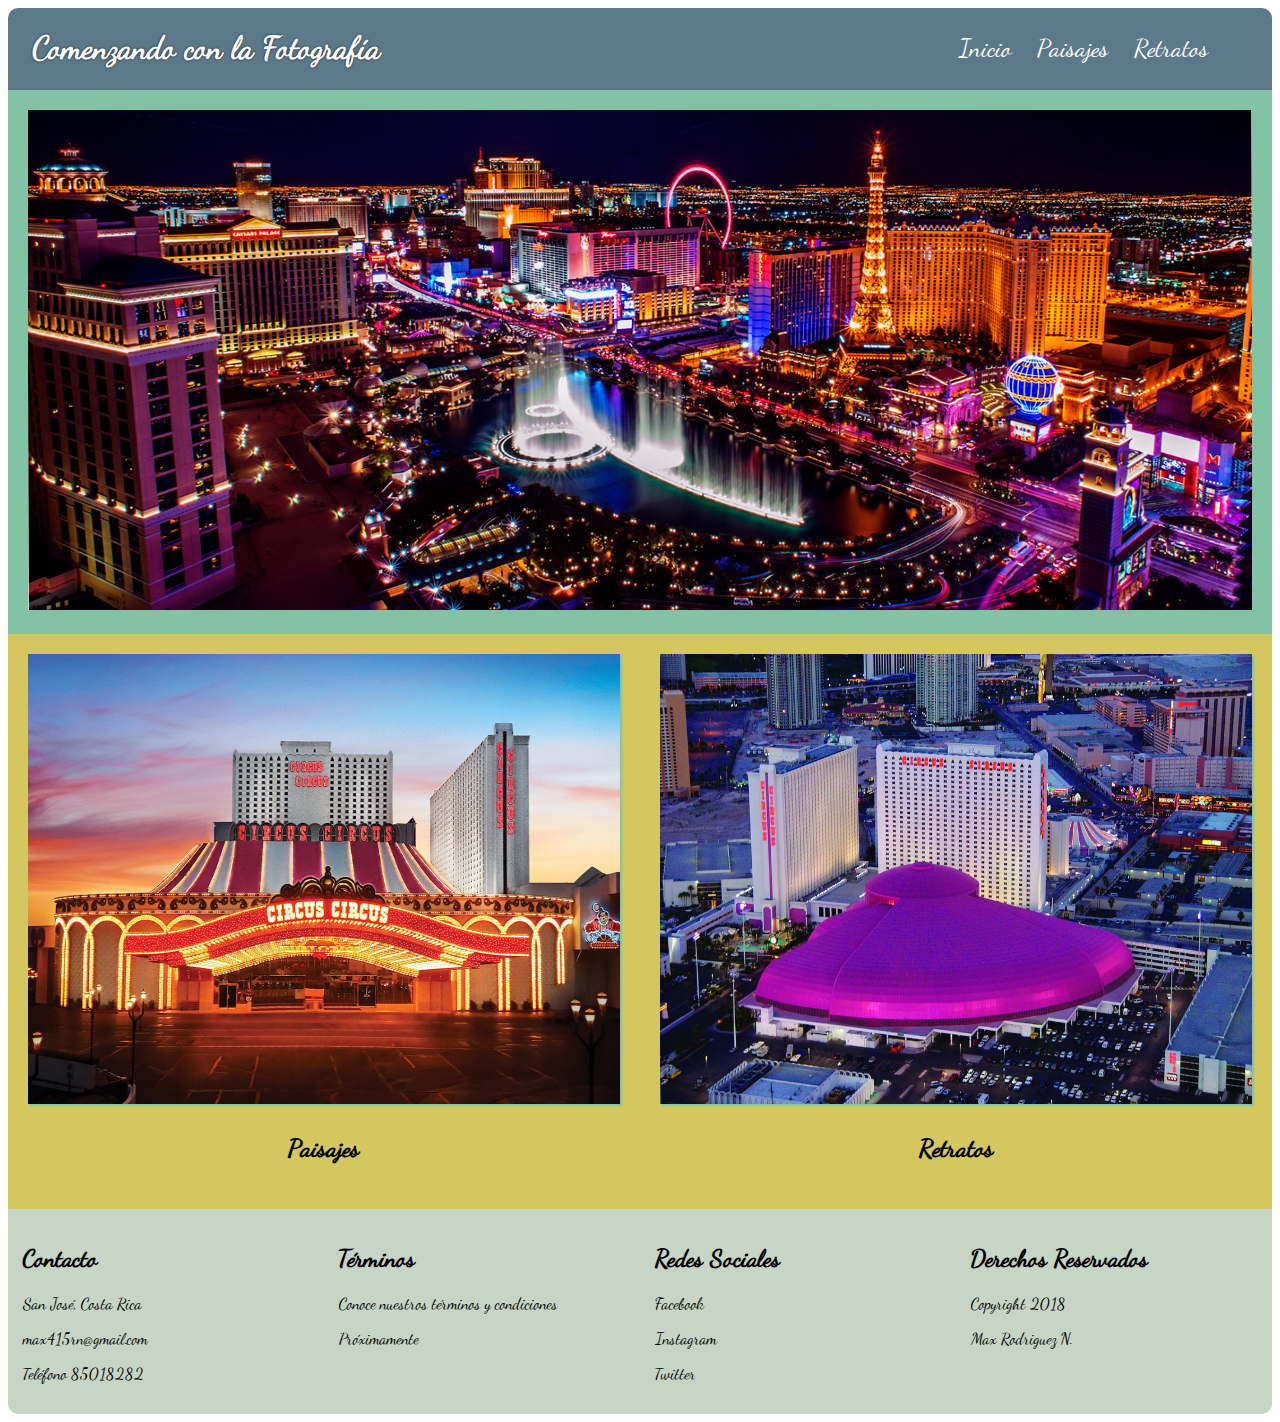
<file: index.html>
<!DOCTYPE html>
<html lang="es" dir="ltr">
  <head>
    <meta charset="utf-8">
    <meta name="author" content="Max Alb">
    <meta name="keywords" content="html,css,fotografía,incios">
    <meta name="description" content="Comenzando con la fotografía">
    <meta name="viewport" content="width=device-width,user-scalable=no">
    <link rel="stylesheet" href="css/stilos.css">
    <title>Comenzando con la Fotografía</title>
    <header>
      <div id="titulo">
       <h1>Comenzando con la Fotografía</h1>
      </div>
       <nav id="menu">
         <a href="retratos.html">Retratos</a>
        <a href="paisajes.html">Paisajes </a>
        <a href="index.html">Inicio </a>
       </nav>
    </header>
  </head>
  <body>
    <div class="container" role="main">
     <div class="img1">
       <img src="img/vegas1.jpg" alt="Las Vegas" title="Las Vegas" width="100%" height="500px">
     </div>
     <div class="img2">
       <a href="paisajes.html"><img src="img/vegas2.jpg" alt="Hotel" title="Hotel CircusCircus" width="100%" height="450px"></a>
       <h3><a href="paisajes.html">Paisajes</h3>
     </div>
     <div class="img3">
       <a href="retratos.html"><img src="img/vegas3.jpg" alt="Hotel" title="Hotel CircusCircus" width="100%" height="450px"></a>
       <h3><a href="retratos.html">Retratos</a></h3>
     </div>
   </div>
  </body>

  <footer id="contenido">
    <div class="columna">
     <h2>Contacto</h2>
      <p>San José, Costa Rica</p>
      <p><a href="mailto:max415rn@gmail.com">max415rn@gmail.com</a></p>
      <p><a href="tel:+50685018282">Teléfono 85018282</a></p>
     </div>
     <div class="columna">
      <h2>Términos</h2>
      <p>Conoce nuestros términos y condiciones</p>
      <p>Próximamente</p>
    </div>
   <div class="columna">
    <h2>Redes Sociales</h2>
    <p><a href="https://www.facebook.com/">Facebook</a></p>
    <p><a href="https://www.instagram.com/?hl=es-la">Instagram</a></p>
    <p><a href="https://twitter.com/?lang=es">Twitter</a></p>
   </div>
   <div class="columna">
    <h2>Derechos Reservados</h2>
     <p>Copyright 2018</p>
     <p>Max Rodriguez N.</p>
   </div>
 </footer>

</html>
</file>
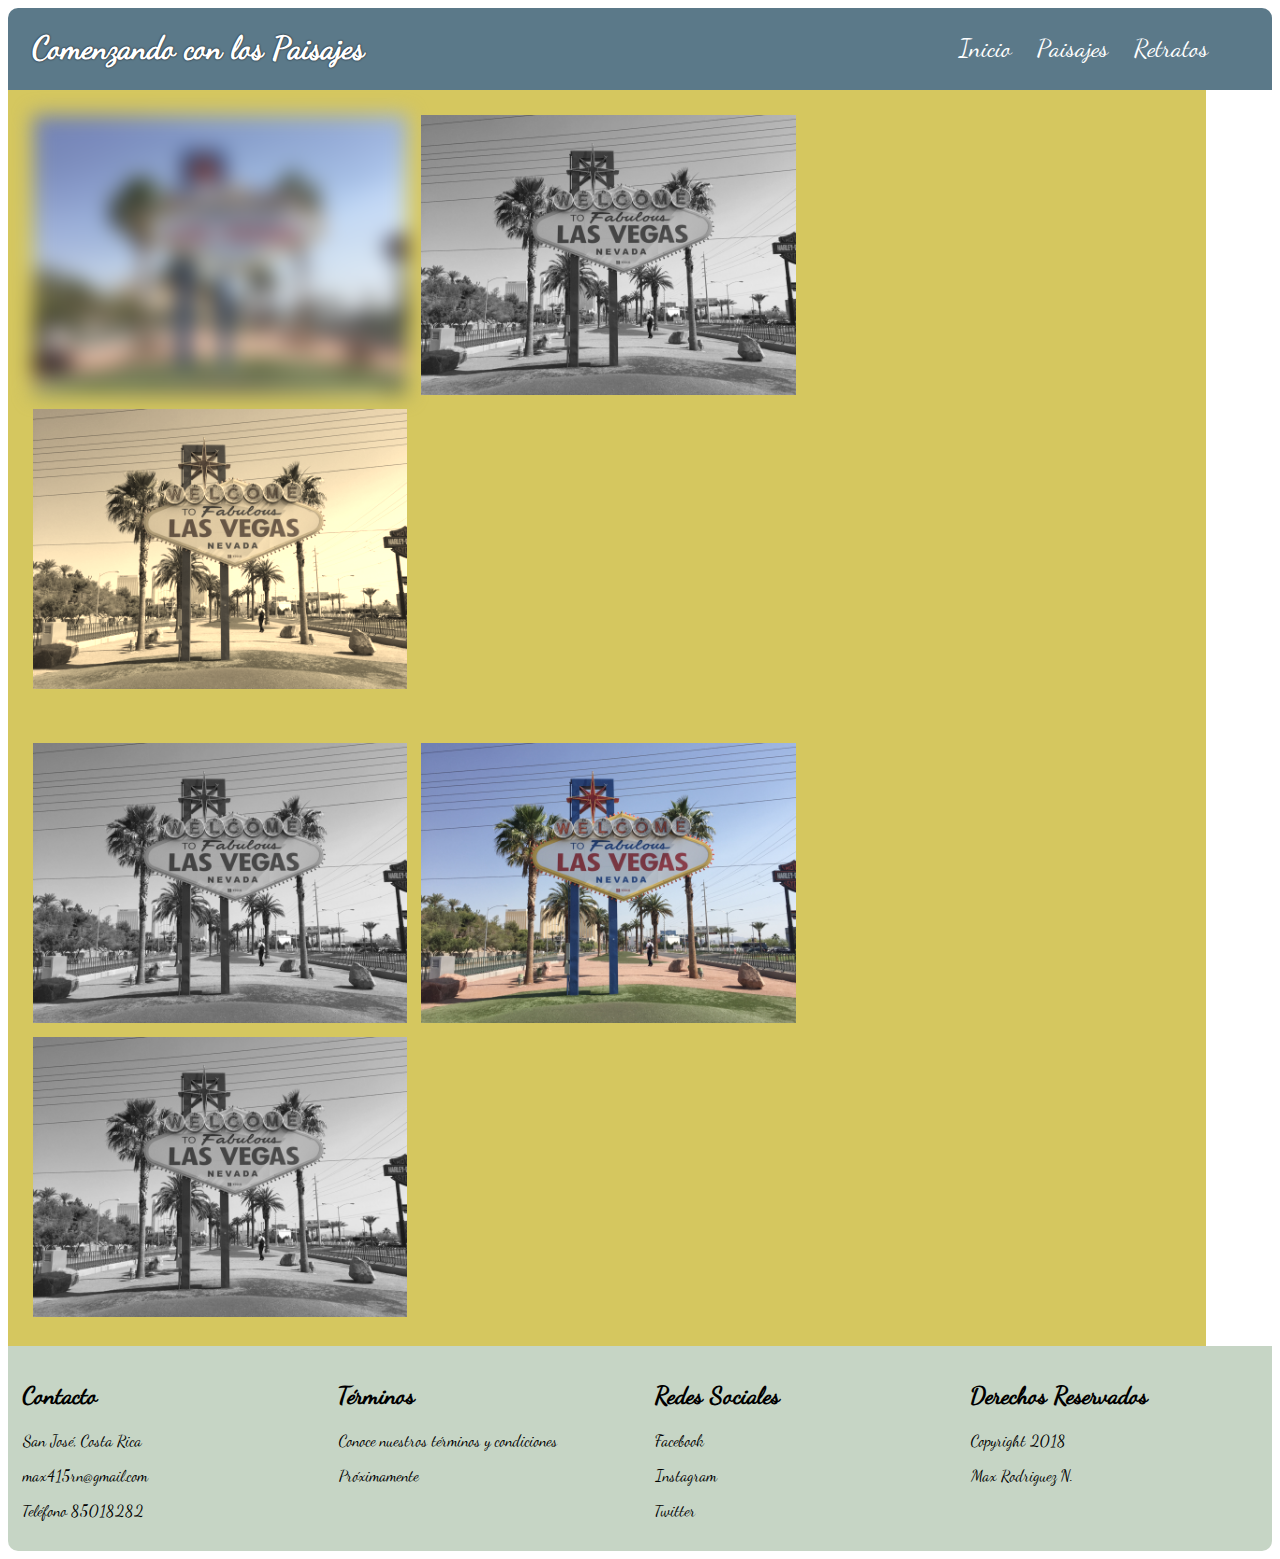
<file: paisajes.html>
<!DOCTYPE html>
<html lang="es" dir="ltr">
  <head>
    <meta charset="utf-8">
    <meta name="author" content="Max Alb">
    <meta name="keywords" content="html,css,fotografía,incios">
    <meta name="description" content="Comenzando con la fotografía">
    <meta name="viewport" content="width=device-width,user-scalable=no">
    <link rel="stylesheet" href="css/stilos.css">
    <title>Comenzando con los Paisajes</title>
    <header>
      <div id="titulo">
       <h1>Comenzando con los Paisajes</h1>
      </div>
       <nav id="menu">
         <a href="retratos.html">Retratos</a>
         <a href="paisajes.html">Paisajes </a>
         <a href="index.html">Inicio </a>
       </nav>
    </header>
  </head>
  <body>
    <div class="container2" role="main">
      <div class="lin1">
       <img class="w1" src="img/vegas4.jpg" alt="Las Vegas" title="Welcome" width="100%" height="280px">
       <img class="w2" src="img/vegas4.jpg" alt="Las Vegas" title="Welcome" width="100%" height="280px">
       <img class="w3" src="img/vegas4.jpg" alt="Las Vegas" title="Welcome" width="100%" height="280px">
      </div>
     <div class="lin2">
      <img class="w4" src="img/vegas4.jpg" alt="Las Vegas" title="Welcome" width="100%" height="280px">
      <img class="w5" src="img/vegas4.jpg" alt="Las Vegas" title="Welcome" width="100%" height="280px">
      <img class="w6" src="img/vegas4.jpg" alt="Las Vegas" title="Welcome" width="100%" height="280px">
     </div>
   </div>
  </body>
  <footer id="contenido">
    <div class="columna">
     <h2>Contacto</h2>
      <p>San José, Costa Rica</p>
      <p><a href="mailto:max415rn@gmail.com">max415rn@gmail.com</a></p>
      <p><a href="tel:+50685018282">Teléfono 85018282</a></p>
     </div>
     <div class="columna">
      <h2>Términos</h2>
      <p>Conoce nuestros términos y condiciones</p>
      <p>Próximamente</p>
    </div>
   <div class="columna">
    <h2>Redes Sociales</h2>
    <p><a href="https://www.facebook.com/">Facebook</a></p>
    <p><a href="https://www.instagram.com/?hl=es-la">Instagram</a></p>
    <p><a href="https://twitter.com/?lang=es">Twitter</a></p>
   </div>
   <div class="columna">
    <h2>Derechos Reservados</h2>
     <p>Copyright 2018</p>
     <p>Max Rodriguez N.</p>
   </div>
 </footer>
</html>
</file>
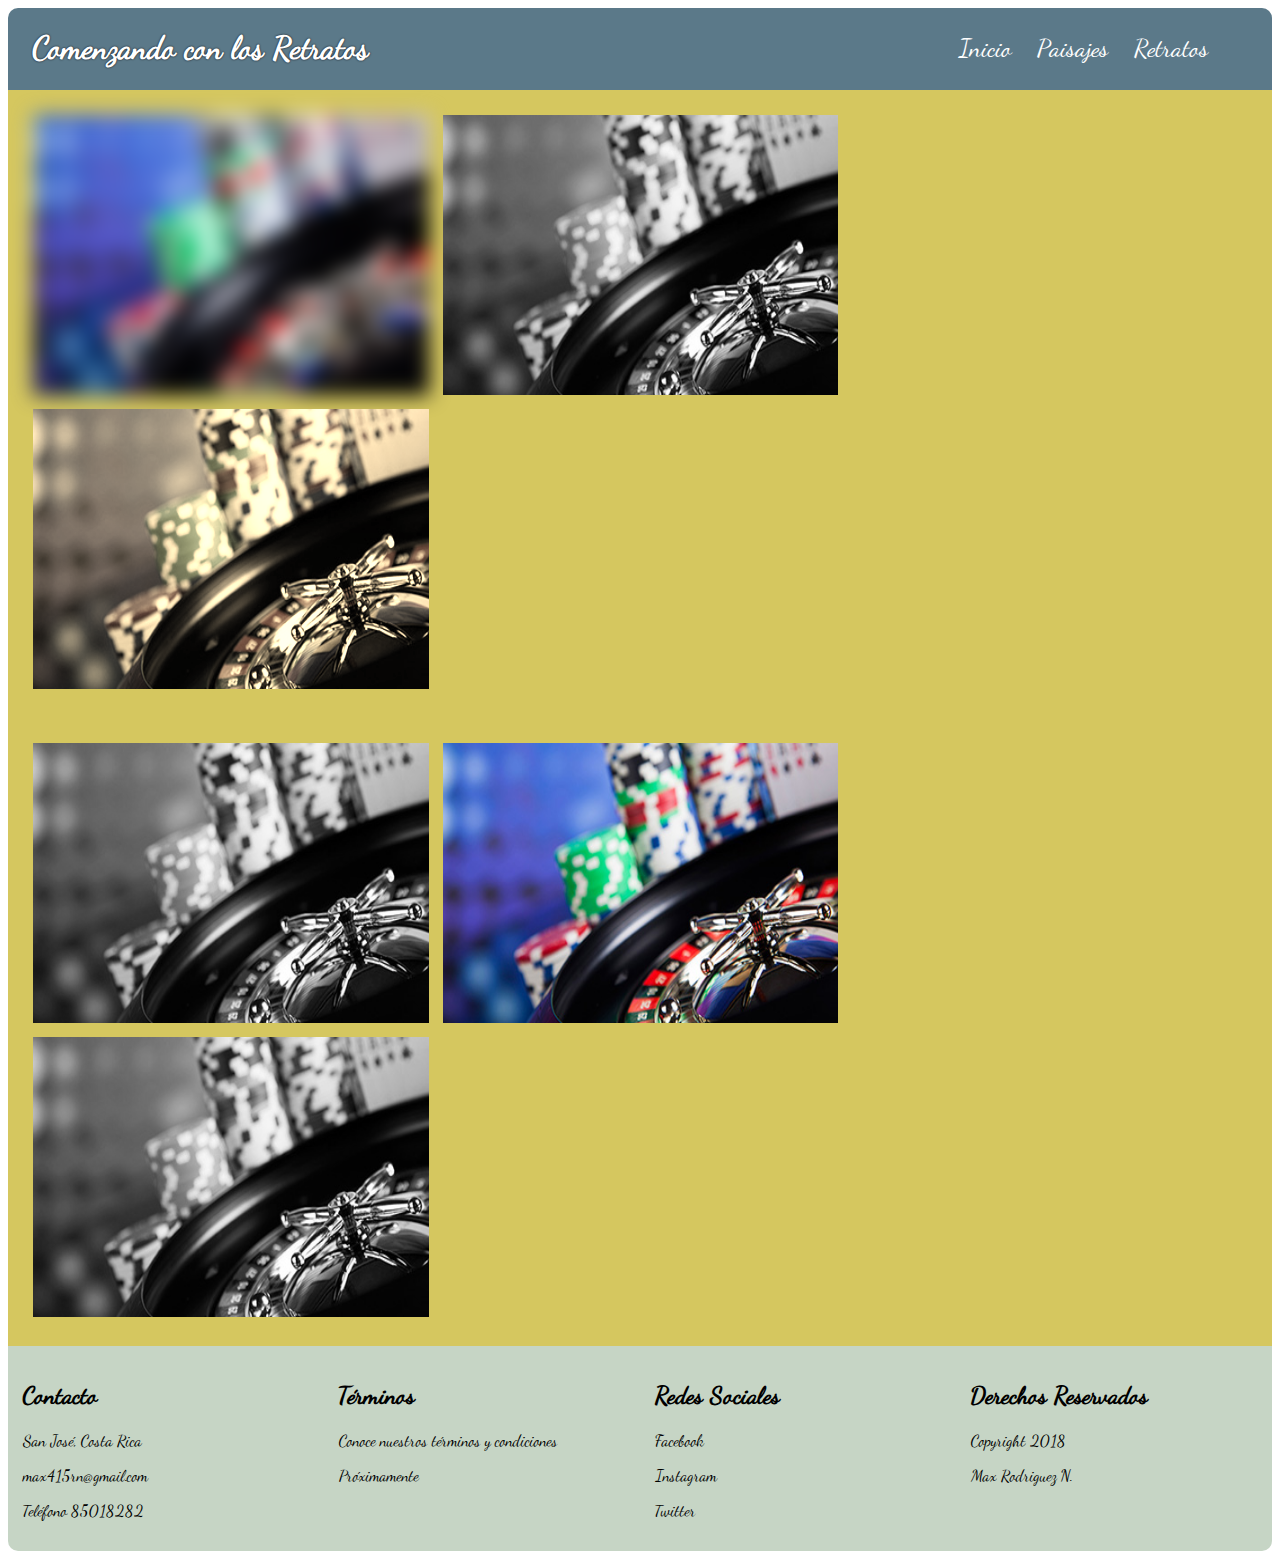
<file: retratos.html>
<!DOCTYPE html>
<html lang="es" dir="ltr">
  <head>
    <meta charset="utf-8">
    <meta name="author" content="Max Alb">
    <meta name="keywords" content="html,css,fotografía,incios">
    <meta name="description" content="Comenzando con la fotografía">
    <meta name="viewport" content="width=device-width,user-scalable=no">
    <link rel="stylesheet" href="css/stilos.css">
    <title>Comenzando con los Retratos</title>
    <header>
      <div id="titulo">
       <h1>Comenzando con los Retratos</h1>
      </div>
       <nav id="menu">
         <a href="retratos.html">Retratos</a>
        <a href="paisajes.html">Paisajes </a>
        <a href="index.html">Inicio </a>
       </nav>
    </header>
  </head>
  <body>
    <div class="container2" role="main">
      <div class="lin1">
       <img class="w1" src="img/vegas5.jpg" alt="Las Vegas" title="Games" width="100%" height="280px">
       <img class="w2" src="img/vegas5.jpg" alt="Las Vegas" title="Games" width="100%" height="280px">
       <img class="w3" src="img/vegas5.jpg" alt="Las Vegas" title="Games" width="100%" height="280px">
      </div>
     <div class="lin2">
      <img class="w4" src="img/vegas5.jpg" alt="Las Vegas" title="Games" width="100%" height="280px">
      <img class="w5" src="img/vegas5.jpg" alt="Las Vegas" title="Games" width="100%" height="280px">
      <img class="w6" src="img/vegas5.jpg" alt="Las Vegas" title="Games" width="100%" height="280px">
     </div>
   </div>
  </body>
  <footer id="contenido">
    <div class="columna">
     <h2>Contacto</h2>
      <p>San José, Costa Rica</p>
      <p><a href="mailto:max415rn@gmail.com">max415rn@gmail.com</a></p>
      <p><a href="tel:+50685018282">Teléfono 85018282</a></p>
     </div>
     <div class="columna">
      <h2>Términos</h2>
      <p>Conoce nuestros términos y condiciones</p>
      <p>Próximamente</p>
    </div>
   <div class="columna">
    <h2>Redes Sociales</h2>
    <p><a href="https://www.facebook.com/">Facebook</a></p>
    <p><a href="https://www.instagram.com/?hl=es-la">Instagram</a></p>
    <p><a href="https://twitter.com/?lang=es">Twitter</a></p>
   </div>
   <div class="columna">
    <h2>Derechos Reservados</h2>
     <p>Copyright 2018</p>
     <p>Max Rodriguez N.</p>
   </div>
 </footer>
</html>
</file>
<file: css/stilos.css>
@font-face {
  font-family: "DancingScript";
  src: url("../fuentes/DancingScript.otf");
}
header{
  background: #5b7989;
  width: 100%;
  min-height: 80px;
  text-align: left;
  font-family: "DancingScript";
  color: white;
  text-shadow: 0 0 2px #02010A;
  border-radius: 10px 10px 0px 0px;
  display: flex;
  flex-flow:row wrap;
}

h3{
  text-align: center;
  font-family: "DancingScript";
  font-size: 25px;
}
#menu a:hover{
  text-decoration: underline;
}
#menu a{
  color: white;
  text-decoration: none;
  font-size: 25px;
  float: right;
  text-shadow: none;
  padding-right: 25px;
  padding-top:25px;
}
#titulo{
  padding-left: 25px;
  width:65%
  }
#menu{
  width:30%;
}
.container a:link{
  color: black;
  text-decoration: none;
}
.container a:hover{
  text-decoration: underline;
}
.container a:visited{
  color: black;
}
.container {
	margin: 0;
	padding: 0;
	width: 100%;
}

.container div {
	box-sizing: border-box;
	min-width: 150px;
	padding: 20px;
}
.container{
  display: -webkit-flex;
	display: flex;
	-webkit-flex-flow: row wrap;
	flex-flow: row wrap;
}

.img1{
  width: 100%;
  padding: 20px;
	background-color: #82c3a6;
  order: 1;
}
.img2{
  padding: 20px;
  border: 2px;
  order: 2;
}
.img3{
  padding: 20px;
  border: 2px;
  order: 3;
}
.img2, .img3{
  width: 50%;
  background-color: #d5c75f;
}
.img2 img:hover{
  -webkit-transform: rotate(10deg);
 -moz-transform: rotate(10deg);
 -ms-transform: rotate(10deg);
 -o-transform: rotate(10deg);
 transform: rotate(10deg);
 transition-duration: 2s;
}
.img2 img{
  box-shadow: 2px 2px 2px #82c3a6;
  -webkit-box-shadow: 2px 2px 2px #82c3a6;
  -moz-box-shadow: 2px 2px 2px #82c3a6;
  -o-box-shadow: 2px 2px 2px #82c3a6;
  border: 2px;
}
.img3 img:hover{
  transform: translate(20px,-5px);
  -webkit-transform: translate(20px,-5px);
  -o-transform: translate(20px,-5px);
  -moz-transform: translate(20px,-5px);
  transition-duration: 2s;
}
.img3 img{
  box-shadow: 2px 2px 2px #82c3a6;
  -webkit-box-shadow: 2px 2px 2px #82c3a6;
  -moz-box-shadow: 2px 2px 2px #82c3a6;
  -o-shadow: 2px 2px 2px #82c3a6;
  border: 2px;
}
.container2 {
  margin: 0;
	padding: 0;
	width: 100%;
}

.container2 div {
  background-color: #d5c75f;
	box-sizing: border-box;
	min-width: 150px;
	padding: 20px;
}
.container2 {
  display: -webkit-flex;
	display: flex;
	-webkit-flex-flow: row wrap;
  -o-flex-flow: row wrap;
	flex-flow: row wrap;
}
.w1{
  filter: blur(10px);
  -webkit-filter: blur(10px);
  -moz-filter: blur(10px);
  -ms-filter: blur(10px);
  -o-filter: blur(10px);
}
.w3{
  filter: sepia(90%);
  -webkit-filter: sepia(90%);
  -moz-filter: sepia(90%);
  -ms-filter: sepia(90%);
  -o-filter: sepia(90%);
}
.w2, .w4, .w6{
  -webkit-filter: grayscale(100%);
  -moz-filter: grayscale(100%);
  -ms-filter: grayscale(100%);
  -o-filter: grayscale(100%);
  filter: grayscale(100%);
}
.w1, .w2, .w3, .w4, .w5, .w6{
  width: 32.33%;
}
.w1{
  padding: 5px;
  order: 1;
}
.w2{
  padding: 5px;
  order: 2;
}
.w3{
  padding: 5px;
  order: 3;
}
.w4{
  padding: 5px;
  order: 4;
}
.w5{
  padding: 5px;
  order: 5;
}
.w6{
  padding: 5px;
  order: 6;
}
@media screen and (max-width: 899px) {
#titulo{
    width: 100%;
    text-align: center;
  }
#menu{
  width: 100%;
  padding-right: 22%;
  padding-bottom: 10%;
}
#contenido{
	width: 900px;
	margin: 0 ;
  min-height: 200px;
}
header nav h1 {
  padding-left: 0;
  padding-right: 0;
}
}
@media screen and (max-width: 899px) {
.container {
width: 100%;
flex-direction: column;
}
.img2, .img3 {
  width: 100%;
}
}

@media screen and (max-width: 899px) {
.container2 {
width: 100%;
flex-direction: column;
}
.container2 img{
  width: 100%;
  flex-direction: column;
  display: -webkit-flex;
  display: flex;
  -webkit-flex-flow: row wrap;
  -o-flex-flow: row wrap;
  flex-flow: row wrap;
}
}

footer{
  display: flex;
  flex-flow: row wrap;
  background-color: #C6d5c5;
  padding: 15px 0;
  color: black;
  border-radius: 0 0 10px 10px;
  font-family: "DancingScript";
}
footer .columna{
  width: 25%;
  box-sizing: border-box;
  padding: 0 15px;
 }

@media screen and (max-width:900px){
 #contenido{
   width: 100%;
   margin: 0 auto;
 }

 footer .columna{
 text-align: center;
   width: 100%;
 }
}

footer a{
  text-decoration: none;
}

footer a:link{
  color: black;
}

footer a:hover{
  text-decoration: underline;
}

footer a:visited{
  color: black;
}
</file>
